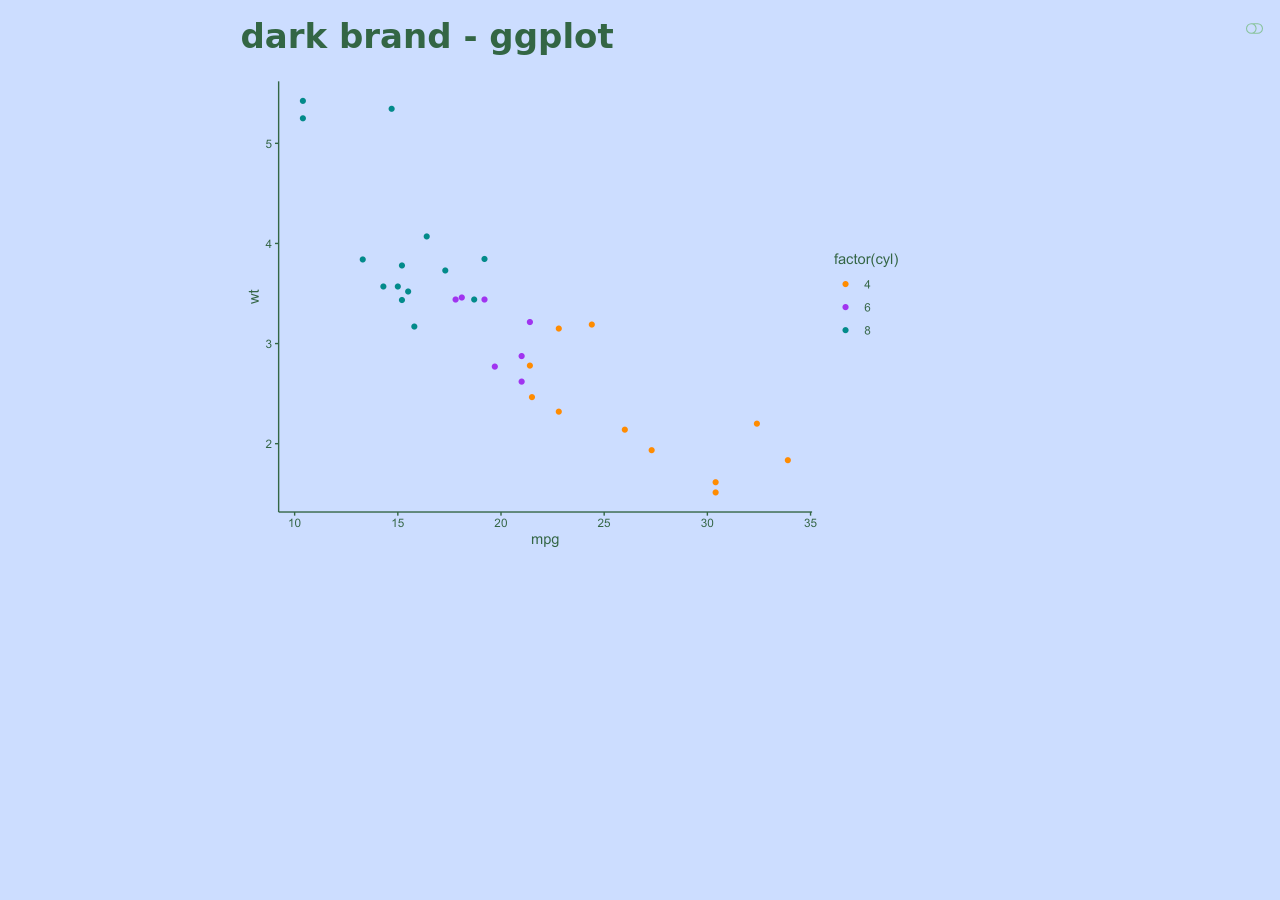
<file: index.html>
<!DOCTYPE html>
<html xmlns="http://www.w3.org/1999/xhtml" lang="en" xml:lang="en"><head>

<meta charset="utf-8">
<meta name="generator" content="quarto-99.9.9">

<meta name="viewport" content="width=device-width, initial-scale=1.0, user-scalable=yes">


<title>dark brand - ggplot</title>
<style>
code{white-space: pre-wrap;}
span.smallcaps{font-variant: small-caps;}
div.columns{display: flex; gap: min(4vw, 1.5em);}
div.column{flex: auto; overflow-x: auto;}
div.hanging-indent{margin-left: 1.5em; text-indent: -1.5em;}
ul.task-list{list-style: none;}
ul.task-list li input[type="checkbox"] {
  width: 0.8em;
  margin: 0 0.8em 0.2em -1em; /* quarto-specific, see https://github.com/quarto-dev/quarto-cli/issues/4556 */ 
  vertical-align: middle;
}
</style>


<script src="simple-respect-color-scheme_files/libs/clipboard/clipboard.min.js"></script>
<script src="simple-respect-color-scheme_files/libs/quarto-html/quarto.js" type="module"></script>
<script src="simple-respect-color-scheme_files/libs/quarto-html/tabsets/tabsets.js" type="module"></script>
<script src="simple-respect-color-scheme_files/libs/quarto-html/popper.min.js"></script>
<script src="simple-respect-color-scheme_files/libs/quarto-html/tippy.umd.min.js"></script>
<script src="simple-respect-color-scheme_files/libs/quarto-html/anchor.min.js"></script>
<link href="simple-respect-color-scheme_files/libs/quarto-html/tippy.css" rel="stylesheet">
<link href="simple-respect-color-scheme_files/libs/quarto-html/quarto-syntax-highlighting-494121dfa8658343c03537e94414993d.css" rel="stylesheet" class="quarto-color-scheme" id="quarto-text-highlighting-styles">
<link href="simple-respect-color-scheme_files/libs/quarto-html/quarto-syntax-highlighting-dark-a0649ace7b9e9e15dfb5fe311d767a49.css" rel="stylesheet" class="quarto-color-scheme quarto-color-alternate" id="quarto-text-highlighting-styles">
<script src="simple-respect-color-scheme_files/libs/bootstrap/bootstrap.min.js"></script>
<link href="simple-respect-color-scheme_files/libs/bootstrap/bootstrap-icons.css" rel="stylesheet">
<link href="simple-respect-color-scheme_files/libs/bootstrap/bootstrap-78e81fa9d09377f509f6558b709c6646.min.css" rel="stylesheet" append-hash="true" class="quarto-color-scheme" id="quarto-bootstrap" data-mode="light">
<link href="simple-respect-color-scheme_files/libs/bootstrap/bootstrap-dark-6ca1882ac906895334ea797c0b2d52e0.min.css" rel="stylesheet" append-hash="true" class="quarto-color-scheme quarto-color-alternate" id="quarto-bootstrap" data-mode="dark">


</head>

<body class="fullcontent quarto-dark">

<div id="quarto-content" class="page-columns page-rows-contents page-layout-article">

<main class="content" id="quarto-document-content">
<script id="quarto-html-before-body" type="application/javascript">
    const toggleBodyColorMode = (bsSheetEl) => {
      const mode = bsSheetEl.getAttribute("data-mode");
      const bodyEl = window.document.querySelector("body");
      if (mode === "dark") {
        bodyEl.classList.add("quarto-dark");
        bodyEl.classList.remove("quarto-light");
      } else {
        bodyEl.classList.add("quarto-light");
        bodyEl.classList.remove("quarto-dark");
      }
    }
    const toggleBodyColorPrimary = () => {
      const bsSheetEl = window.document.querySelector("link#quarto-bootstrap:not([rel=disabled-stylesheet])");
      if (bsSheetEl) {
        toggleBodyColorMode(bsSheetEl);
      }
    }
    window.setColorSchemeToggle = (alternate) => {
      const toggles = window.document.querySelectorAll('.quarto-color-scheme-toggle');
      for (let i=0; i < toggles.length; i++) {
        const toggle = toggles[i];
        if (toggle) {
          if (alternate) {
            toggle.classList.add("alternate");
          } else {
            toggle.classList.remove("alternate");
          }
        }
      }
    };
    const toggleColorMode = (alternate) => {
      // Switch the stylesheets
      const primaryStylesheets = window.document.querySelectorAll('link.quarto-color-scheme:not(.quarto-color-alternate)');
      const alternateStylesheets = window.document.querySelectorAll('link.quarto-color-scheme.quarto-color-alternate');
      manageTransitions('#quarto-margin-sidebar .nav-link', false);
      if (alternate) {
        disableStylesheet(primaryStylesheets)
        enableStylesheet(alternateStylesheets);
        for (const sheetNode of alternateStylesheets) {
          if (sheetNode.id === "quarto-bootstrap") {
            toggleBodyColorMode(sheetNode);
          }
        }
      } else {
        disableStylesheet(alternateStylesheets);
        enableStylesheet(primaryStylesheets)
        toggleBodyColorPrimary();
      }
      manageTransitions('#quarto-margin-sidebar .nav-link', true);
      // Switch the toggles
      window.setColorSchemeToggle(alternate)
      // Hack to workaround the fact that safari doesn't
      // properly recolor the scrollbar when toggling (#1455)
      if (navigator.userAgent.indexOf('Safari') > 0 && navigator.userAgent.indexOf('Chrome') == -1) {
        manageTransitions("body", false);
        window.scrollTo(0, 1);
        setTimeout(() => {
          window.scrollTo(0, 0);
          manageTransitions("body", true);
        }, 40);
      }
    }
    const disableStylesheet = (stylesheets) => {
      for (let i=0; i < stylesheets.length; i++) {
        const stylesheet = stylesheets[i];
        stylesheet.rel = 'disabled-stylesheet';
      }
    }
    const enableStylesheet = (stylesheets) => {
      for (let i=0; i < stylesheets.length; i++) {
        const stylesheet = stylesheets[i];
        if(stylesheet.rel !== 'stylesheet') { // for Chrome, which will still FOUC without this check
          stylesheet.rel = 'stylesheet';
        }
      }
    }
    const manageTransitions = (selector, allowTransitions) => {
      const els = window.document.querySelectorAll(selector);
      for (let i=0; i < els.length; i++) {
        const el = els[i];
        if (allowTransitions) {
          el.classList.remove('notransition');
        } else {
          el.classList.add('notransition');
        }
      }
    }
    const isFileUrl = () => {
      return window.location.protocol === 'file:';
    }
    window.hasAlternateSentinel = () => {
      let styleSentinel = getColorSchemeSentinel();
      if (styleSentinel !== null) {
        return styleSentinel === "alternate";
      } else {
        return false;
      }
    }
    const setStyleSentinel = (alternate) => {
      const value = alternate ? "alternate" : "default";
      if (!isFileUrl()) {
        window.localStorage.setItem("quarto-color-scheme", value);
      } else {
        localAlternateSentinel = value;
      }
    }
    const getColorSchemeSentinel = () => {
      if (!isFileUrl()) {
        const storageValue = window.localStorage.getItem("quarto-color-scheme");
        return storageValue != null ? storageValue : localAlternateSentinel;
      } else {
        return localAlternateSentinel;
      }
    }
    const toggleGiscusIfUsed = (isAlternate, darkModeDefault) => {
      const baseTheme = document.querySelector('#giscus-base-theme')?.value ?? 'light';
      const alternateTheme = document.querySelector('#giscus-alt-theme')?.value ?? 'dark';
      let newTheme = '';
      if(darkModeDefault) {
        newTheme = isAlternate ? baseTheme : alternateTheme;
      } else {
        newTheme = isAlternate ? alternateTheme : baseTheme;
      }
      const changeGiscusTheme = () => {
        // From: https://github.com/giscus/giscus/issues/336
        const sendMessage = (message) => {
          const iframe = document.querySelector('iframe.giscus-frame');
          if (!iframe) return;
          iframe.contentWindow.postMessage({ giscus: message }, 'https://giscus.app');
        }
        sendMessage({
          setConfig: {
            theme: newTheme
          }
        });
      }
      const isGiscussLoaded = window.document.querySelector('iframe.giscus-frame') !== null;
      if (isGiscussLoaded) {
        changeGiscusTheme();
      }
    };
    const queryPrefersDark = window.matchMedia('(prefers-color-scheme: dark)');
    const darkModeDefault = queryPrefersDark.matches;
    let localAlternateSentinel = darkModeDefault ? 'alternate' : 'default';
    // Dark / light mode switch
    window.quartoToggleColorScheme = () => {
      // Read the current dark / light value
      let toAlternate = !window.hasAlternateSentinel();
      toggleColorMode(toAlternate);
      setStyleSentinel(toAlternate);
      toggleGiscusIfUsed(toAlternate, darkModeDefault);
    };
    queryPrefersDark.addEventListener("change", e => {
      const alternate = e.matches
      toggleColorMode(alternate);
      toggleGiscusIfUsed(alternate, darkModeDefault);
    });
    // Switch to dark mode if need be
    if (window.hasAlternateSentinel()) {
      toggleColorMode(true);
    } else {
      toggleColorMode(false);
    }
  </script>

<header id="title-block-header" class="quarto-title-block default">
<div class="quarto-title">
<h1 class="title">dark brand - ggplot</h1>
</div>



<div class="quarto-title-meta">

    
  
    
  </div>
  


</header>


<div class="cell" data-renderings="[&quot;light&quot;,&quot;dark&quot;]">
<div class="light-content">
<p><img src="simple-respect-color-scheme_files/figure-html/unnamed-chunk-2-1.png" class="img-fluid" width="672"></p>
</div>
<div class="dark-content">
<p><img src="simple-respect-color-scheme_files/figure-html/unnamed-chunk-2-2.png" class="img-fluid" width="672"></p>
</div>
</div>

</main>
<!-- /main column -->
<script id="quarto-html-after-body" type="application/javascript">
  window.document.addEventListener("DOMContentLoaded", function (event) {
    // Ensure there is a toggle, if there isn't float one in the top right
    if (window.document.querySelector('.quarto-color-scheme-toggle') === null) {
      const a = window.document.createElement('a');
      a.classList.add('top-right');
      a.classList.add('quarto-color-scheme-toggle');
      a.href = "";
      a.onclick = function() { try { window.quartoToggleColorScheme(); } catch {} return false; };
      const i = window.document.createElement("i");
      i.classList.add('bi');
      a.appendChild(i);
      window.document.body.appendChild(a);
    }
    window.setColorSchemeToggle(window.hasAlternateSentinel())
    const icon = "";
    const anchorJS = new window.AnchorJS();
    anchorJS.options = {
      placement: 'right',
      icon: icon
    };
    anchorJS.add('.anchored');
    const isCodeAnnotation = (el) => {
      for (const clz of el.classList) {
        if (clz.startsWith('code-annotation-')) {                     
          return true;
        }
      }
      return false;
    }
    const onCopySuccess = function(e) {
      // button target
      const button = e.trigger;
      // don't keep focus
      button.blur();
      // flash "checked"
      button.classList.add('code-copy-button-checked');
      var currentTitle = button.getAttribute("title");
      button.setAttribute("title", "Copied!");
      let tooltip;
      if (window.bootstrap) {
        button.setAttribute("data-bs-toggle", "tooltip");
        button.setAttribute("data-bs-placement", "left");
        button.setAttribute("data-bs-title", "Copied!");
        tooltip = new bootstrap.Tooltip(button, 
          { trigger: "manual", 
            customClass: "code-copy-button-tooltip",
            offset: [0, -8]});
        tooltip.show();    
      }
      setTimeout(function() {
        if (tooltip) {
          tooltip.hide();
          button.removeAttribute("data-bs-title");
          button.removeAttribute("data-bs-toggle");
          button.removeAttribute("data-bs-placement");
        }
        button.setAttribute("title", currentTitle);
        button.classList.remove('code-copy-button-checked');
      }, 1000);
      // clear code selection
      e.clearSelection();
    }
    const getTextToCopy = function(trigger) {
        const codeEl = trigger.previousElementSibling.cloneNode(true);
        for (const childEl of codeEl.children) {
          if (isCodeAnnotation(childEl)) {
            childEl.remove();
          }
        }
        return codeEl.innerText;
    }
    const clipboard = new window.ClipboardJS('.code-copy-button:not([data-in-quarto-modal])', {
      text: getTextToCopy
    });
    clipboard.on('success', onCopySuccess);
    if (window.document.getElementById('quarto-embedded-source-code-modal')) {
      const clipboardModal = new window.ClipboardJS('.code-copy-button[data-in-quarto-modal]', {
        text: getTextToCopy,
        container: window.document.getElementById('quarto-embedded-source-code-modal')
      });
      clipboardModal.on('success', onCopySuccess);
    }
      var localhostRegex = new RegExp(/^(?:http|https):\/\/localhost\:?[0-9]*\//);
      var mailtoRegex = new RegExp(/^mailto:/);
        var filterRegex = new RegExp('/' + window.location.host + '/');
      var isInternal = (href) => {
          return filterRegex.test(href) || localhostRegex.test(href) || mailtoRegex.test(href);
      }
      // Inspect non-navigation links and adorn them if external
     var links = window.document.querySelectorAll('a[href]:not(.nav-link):not(.navbar-brand):not(.toc-action):not(.sidebar-link):not(.sidebar-item-toggle):not(.pagination-link):not(.no-external):not([aria-hidden]):not(.dropdown-item):not(.quarto-navigation-tool):not(.about-link)');
      for (var i=0; i<links.length; i++) {
        const link = links[i];
        if (!isInternal(link.href)) {
          // undo the damage that might have been done by quarto-nav.js in the case of
          // links that we want to consider external
          if (link.dataset.originalHref !== undefined) {
            link.href = link.dataset.originalHref;
          }
        }
      }
    function tippyHover(el, contentFn, onTriggerFn, onUntriggerFn) {
      const config = {
        allowHTML: true,
        maxWidth: 500,
        delay: 100,
        arrow: false,
        appendTo: function(el) {
            return el.parentElement;
        },
        interactive: true,
        interactiveBorder: 10,
        theme: 'quarto',
        placement: 'bottom-start',
      };
      if (contentFn) {
        config.content = contentFn;
      }
      if (onTriggerFn) {
        config.onTrigger = onTriggerFn;
      }
      if (onUntriggerFn) {
        config.onUntrigger = onUntriggerFn;
      }
      window.tippy(el, config); 
    }
    const noterefs = window.document.querySelectorAll('a[role="doc-noteref"]');
    for (var i=0; i<noterefs.length; i++) {
      const ref = noterefs[i];
      tippyHover(ref, function() {
        // use id or data attribute instead here
        let href = ref.getAttribute('data-footnote-href') || ref.getAttribute('href');
        try { href = new URL(href).hash; } catch {}
        const id = href.replace(/^#\/?/, "");
        const note = window.document.getElementById(id);
        if (note) {
          return note.innerHTML;
        } else {
          return "";
        }
      });
    }
    const xrefs = window.document.querySelectorAll('a.quarto-xref');
    const processXRef = (id, note) => {
      // Strip column container classes
      const stripColumnClz = (el) => {
        el.classList.remove("page-full", "page-columns");
        if (el.children) {
          for (const child of el.children) {
            stripColumnClz(child);
          }
        }
      }
      stripColumnClz(note)
      if (id === null || id.startsWith('sec-')) {
        // Special case sections, only their first couple elements
        const container = document.createElement("div");
        if (note.children && note.children.length > 2) {
          container.appendChild(note.children[0].cloneNode(true));
          for (let i = 1; i < note.children.length; i++) {
            const child = note.children[i];
            if (child.tagName === "P" && child.innerText === "") {
              continue;
            } else {
              container.appendChild(child.cloneNode(true));
              break;
            }
          }
          if (window.Quarto?.typesetMath) {
            window.Quarto.typesetMath(container);
          }
          return container.innerHTML
        } else {
          if (window.Quarto?.typesetMath) {
            window.Quarto.typesetMath(note);
          }
          return note.innerHTML;
        }
      } else {
        // Remove any anchor links if they are present
        const anchorLink = note.querySelector('a.anchorjs-link');
        if (anchorLink) {
          anchorLink.remove();
        }
        if (window.Quarto?.typesetMath) {
          window.Quarto.typesetMath(note);
        }
        if (note.classList.contains("callout")) {
          return note.outerHTML;
        } else {
          return note.innerHTML;
        }
      }
    }
    for (var i=0; i<xrefs.length; i++) {
      const xref = xrefs[i];
      tippyHover(xref, undefined, function(instance) {
        instance.disable();
        let url = xref.getAttribute('href');
        let hash = undefined; 
        if (url.startsWith('#')) {
          hash = url;
        } else {
          try { hash = new URL(url).hash; } catch {}
        }
        if (hash) {
          const id = hash.replace(/^#\/?/, "");
          const note = window.document.getElementById(id);
          if (note !== null) {
            try {
              const html = processXRef(id, note.cloneNode(true));
              instance.setContent(html);
            } finally {
              instance.enable();
              instance.show();
            }
          } else {
            // See if we can fetch this
            fetch(url.split('#')[0])
            .then(res => res.text())
            .then(html => {
              const parser = new DOMParser();
              const htmlDoc = parser.parseFromString(html, "text/html");
              const note = htmlDoc.getElementById(id);
              if (note !== null) {
                const html = processXRef(id, note);
                instance.setContent(html);
              } 
            }).finally(() => {
              instance.enable();
              instance.show();
            });
          }
        } else {
          // See if we can fetch a full url (with no hash to target)
          // This is a special case and we should probably do some content thinning / targeting
          fetch(url)
          .then(res => res.text())
          .then(html => {
            const parser = new DOMParser();
            const htmlDoc = parser.parseFromString(html, "text/html");
            const note = htmlDoc.querySelector('main.content');
            if (note !== null) {
              // This should only happen for chapter cross references
              // (since there is no id in the URL)
              // remove the first header
              if (note.children.length > 0 && note.children[0].tagName === "HEADER") {
                note.children[0].remove();
              }
              const html = processXRef(null, note);
              instance.setContent(html);
            } 
          }).finally(() => {
            instance.enable();
            instance.show();
          });
        }
      }, function(instance) {
      });
    }
        let selectedAnnoteEl;
        const selectorForAnnotation = ( cell, annotation) => {
          let cellAttr = 'data-code-cell="' + cell + '"';
          let lineAttr = 'data-code-annotation="' +  annotation + '"';
          const selector = 'span[' + cellAttr + '][' + lineAttr + ']';
          return selector;
        }
        const selectCodeLines = (annoteEl) => {
          const doc = window.document;
          const targetCell = annoteEl.getAttribute("data-target-cell");
          const targetAnnotation = annoteEl.getAttribute("data-target-annotation");
          const annoteSpan = window.document.querySelector(selectorForAnnotation(targetCell, targetAnnotation));
          const lines = annoteSpan.getAttribute("data-code-lines").split(",");
          const lineIds = lines.map((line) => {
            return targetCell + "-" + line;
          })
          let top = null;
          let height = null;
          let parent = null;
          if (lineIds.length > 0) {
              //compute the position of the single el (top and bottom and make a div)
              const el = window.document.getElementById(lineIds[0]);
              top = el.offsetTop;
              height = el.offsetHeight;
              parent = el.parentElement.parentElement;
            if (lineIds.length > 1) {
              const lastEl = window.document.getElementById(lineIds[lineIds.length - 1]);
              const bottom = lastEl.offsetTop + lastEl.offsetHeight;
              height = bottom - top;
            }
            if (top !== null && height !== null && parent !== null) {
              // cook up a div (if necessary) and position it 
              let div = window.document.getElementById("code-annotation-line-highlight");
              if (div === null) {
                div = window.document.createElement("div");
                div.setAttribute("id", "code-annotation-line-highlight");
                div.style.position = 'absolute';
                parent.appendChild(div);
              }
              div.style.top = top - 2 + "px";
              div.style.height = height + 4 + "px";
              div.style.left = 0;
              let gutterDiv = window.document.getElementById("code-annotation-line-highlight-gutter");
              if (gutterDiv === null) {
                gutterDiv = window.document.createElement("div");
                gutterDiv.setAttribute("id", "code-annotation-line-highlight-gutter");
                gutterDiv.style.position = 'absolute';
                const codeCell = window.document.getElementById(targetCell);
                const gutter = codeCell.querySelector('.code-annotation-gutter');
                gutter.appendChild(gutterDiv);
              }
              gutterDiv.style.top = top - 2 + "px";
              gutterDiv.style.height = height + 4 + "px";
            }
            selectedAnnoteEl = annoteEl;
          }
        };
        const unselectCodeLines = () => {
          const elementsIds = ["code-annotation-line-highlight", "code-annotation-line-highlight-gutter"];
          elementsIds.forEach((elId) => {
            const div = window.document.getElementById(elId);
            if (div) {
              div.remove();
            }
          });
          selectedAnnoteEl = undefined;
        };
          // Handle positioning of the toggle
      window.addEventListener(
        "resize",
        throttle(() => {
          elRect = undefined;
          if (selectedAnnoteEl) {
            selectCodeLines(selectedAnnoteEl);
          }
        }, 10)
      );
      function throttle(fn, ms) {
      let throttle = false;
      let timer;
        return (...args) => {
          if(!throttle) { // first call gets through
              fn.apply(this, args);
              throttle = true;
          } else { // all the others get throttled
              if(timer) clearTimeout(timer); // cancel #2
              timer = setTimeout(() => {
                fn.apply(this, args);
                timer = throttle = false;
              }, ms);
          }
        };
      }
        // Attach click handler to the DT
        const annoteDls = window.document.querySelectorAll('dt[data-target-cell]');
        for (const annoteDlNode of annoteDls) {
          annoteDlNode.addEventListener('click', (event) => {
            const clickedEl = event.target;
            if (clickedEl !== selectedAnnoteEl) {
              unselectCodeLines();
              const activeEl = window.document.querySelector('dt[data-target-cell].code-annotation-active');
              if (activeEl) {
                activeEl.classList.remove('code-annotation-active');
              }
              selectCodeLines(clickedEl);
              clickedEl.classList.add('code-annotation-active');
            } else {
              // Unselect the line
              unselectCodeLines();
              clickedEl.classList.remove('code-annotation-active');
            }
          });
        }
    const findCites = (el) => {
      const parentEl = el.parentElement;
      if (parentEl) {
        const cites = parentEl.dataset.cites;
        if (cites) {
          return {
            el,
            cites: cites.split(' ')
          };
        } else {
          return findCites(el.parentElement)
        }
      } else {
        return undefined;
      }
    };
    var bibliorefs = window.document.querySelectorAll('a[role="doc-biblioref"]');
    for (var i=0; i<bibliorefs.length; i++) {
      const ref = bibliorefs[i];
      const citeInfo = findCites(ref);
      if (citeInfo) {
        tippyHover(citeInfo.el, function() {
          var popup = window.document.createElement('div');
          citeInfo.cites.forEach(function(cite) {
            var citeDiv = window.document.createElement('div');
            citeDiv.classList.add('hanging-indent');
            citeDiv.classList.add('csl-entry');
            var biblioDiv = window.document.getElementById('ref-' + cite);
            if (biblioDiv) {
              citeDiv.innerHTML = biblioDiv.innerHTML;
            }
            popup.appendChild(citeDiv);
          });
          return popup.innerHTML;
        });
      }
    }
  });
  </script>
</div> <!-- /content -->




</body></html>
</file>
<file: simple-respect-color-scheme_files/libs/quarto-html/tippy.css>
.tippy-box[data-animation=fade][data-state=hidden]{opacity:0}[data-tippy-root]{max-width:calc(100vw - 10px)}.tippy-box{position:relative;background-color:#333;color:#fff;border-radius:4px;font-size:14px;line-height:1.4;white-space:normal;outline:0;transition-property:transform,visibility,opacity}.tippy-box[data-placement^=top]>.tippy-arrow{bottom:0}.tippy-box[data-placement^=top]>.tippy-arrow:before{bottom:-7px;left:0;border-width:8px 8px 0;border-top-color:initial;transform-origin:center top}.tippy-box[data-placement^=bottom]>.tippy-arrow{top:0}.tippy-box[data-placement^=bottom]>.tippy-arrow:before{top:-7px;left:0;border-width:0 8px 8px;border-bottom-color:initial;transform-origin:center bottom}.tippy-box[data-placement^=left]>.tippy-arrow{right:0}.tippy-box[data-placement^=left]>.tippy-arrow:before{border-width:8px 0 8px 8px;border-left-color:initial;right:-7px;transform-origin:center left}.tippy-box[data-placement^=right]>.tippy-arrow{left:0}.tippy-box[data-placement^=right]>.tippy-arrow:before{left:-7px;border-width:8px 8px 8px 0;border-right-color:initial;transform-origin:center right}.tippy-box[data-inertia][data-state=visible]{transition-timing-function:cubic-bezier(.54,1.5,.38,1.11)}.tippy-arrow{width:16px;height:16px;color:#333}.tippy-arrow:before{content:"";position:absolute;border-color:transparent;border-style:solid}.tippy-content{position:relative;padding:5px 9px;z-index:1}
</file>
<file: simple-respect-color-scheme_files/libs/quarto-html/quarto-syntax-highlighting-494121dfa8658343c03537e94414993d.css>
/* quarto syntax highlight colors */
:root {
  --quarto-hl-ot-color: #003B4F;
  --quarto-hl-at-color: #657422;
  --quarto-hl-ss-color: #20794D;
  --quarto-hl-an-color: #5E5E5E;
  --quarto-hl-fu-color: #4758AB;
  --quarto-hl-st-color: #20794D;
  --quarto-hl-cf-color: #003B4F;
  --quarto-hl-op-color: #5E5E5E;
  --quarto-hl-er-color: #AD0000;
  --quarto-hl-bn-color: #AD0000;
  --quarto-hl-al-color: #AD0000;
  --quarto-hl-va-color: #111111;
  --quarto-hl-bu-color: inherit;
  --quarto-hl-ex-color: inherit;
  --quarto-hl-pp-color: #AD0000;
  --quarto-hl-in-color: #5E5E5E;
  --quarto-hl-vs-color: #20794D;
  --quarto-hl-wa-color: #5E5E5E;
  --quarto-hl-do-color: #5E5E5E;
  --quarto-hl-im-color: #00769E;
  --quarto-hl-ch-color: #20794D;
  --quarto-hl-dt-color: #AD0000;
  --quarto-hl-fl-color: #AD0000;
  --quarto-hl-co-color: #5E5E5E;
  --quarto-hl-cv-color: #5E5E5E;
  --quarto-hl-cn-color: #8f5902;
  --quarto-hl-sc-color: #5E5E5E;
  --quarto-hl-dv-color: #AD0000;
  --quarto-hl-kw-color: #003B4F;
}

/* other quarto variables */
:root {
  --quarto-font-monospace: SFMono-Regular, Menlo, Monaco, Consolas, "Liberation Mono", "Courier New", monospace;
}

pre > code.sourceCode > span {
  color: #003B4F;
}

code span {
  color: #003B4F;
}

code.sourceCode > span {
  color: #003B4F;
}

div.sourceCode,
div.sourceCode pre.sourceCode {
  color: #003B4F;
}

code span.ot {
  color: #003B4F;
  font-style: inherit;
}

code span.at {
  color: #657422;
  font-style: inherit;
}

code span.ss {
  color: #20794D;
  font-style: inherit;
}

code span.an {
  color: #5E5E5E;
  font-style: inherit;
}

code span.fu {
  color: #4758AB;
  font-style: inherit;
}

code span.st {
  color: #20794D;
  font-style: inherit;
}

code span.cf {
  color: #003B4F;
  font-weight: bold;
  font-style: inherit;
}

code span.op {
  color: #5E5E5E;
  font-style: inherit;
}

code span.er {
  color: #AD0000;
  font-style: inherit;
}

code span.bn {
  color: #AD0000;
  font-style: inherit;
}

code span.al {
  color: #AD0000;
  font-style: inherit;
}

code span.va {
  color: #111111;
  font-style: inherit;
}

code span.bu {
  font-style: inherit;
}

code span.ex {
  font-style: inherit;
}

code span.pp {
  color: #AD0000;
  font-style: inherit;
}

code span.in {
  color: #5E5E5E;
  font-style: inherit;
}

code span.vs {
  color: #20794D;
  font-style: inherit;
}

code span.wa {
  color: #5E5E5E;
  font-style: italic;
}

code span.do {
  color: #5E5E5E;
  font-style: italic;
}

code span.im {
  color: #00769E;
  font-style: inherit;
}

code span.ch {
  color: #20794D;
  font-style: inherit;
}

code span.dt {
  color: #AD0000;
  font-style: inherit;
}

code span.fl {
  color: #AD0000;
  font-style: inherit;
}

code span.co {
  color: #5E5E5E;
  font-style: inherit;
}

code span.cv {
  color: #5E5E5E;
  font-style: italic;
}

code span.cn {
  color: #8f5902;
  font-style: inherit;
}

code span.sc {
  color: #5E5E5E;
  font-style: inherit;
}

code span.dv {
  color: #AD0000;
  font-style: inherit;
}

code span.kw {
  color: #003B4F;
  font-weight: bold;
  font-style: inherit;
}

.prevent-inlining {
  content: "</";
}

/*# sourceMappingURL=63534332973434ed8b7aff9c283afcdf.css.map */
</file>
<file: simple-respect-color-scheme_files/libs/quarto-html/quarto-syntax-highlighting-dark-a0649ace7b9e9e15dfb5fe311d767a49.css>
/* quarto syntax highlight colors */
:root {
  --quarto-hl-al-color: #f07178;
  --quarto-hl-an-color: #d4d0ab;
  --quarto-hl-at-color: #00e0e0;
  --quarto-hl-bn-color: #d4d0ab;
  --quarto-hl-bu-color: #abe338;
  --quarto-hl-ch-color: #abe338;
  --quarto-hl-co-color: #f8f8f2;
  --quarto-hl-cv-color: #ffd700;
  --quarto-hl-cn-color: #ffd700;
  --quarto-hl-cf-color: #ffa07a;
  --quarto-hl-dt-color: #ffa07a;
  --quarto-hl-dv-color: #d4d0ab;
  --quarto-hl-do-color: #f8f8f2;
  --quarto-hl-er-color: #f07178;
  --quarto-hl-ex-color: #00e0e0;
  --quarto-hl-fl-color: #d4d0ab;
  --quarto-hl-fu-color: #ffa07a;
  --quarto-hl-im-color: #abe338;
  --quarto-hl-in-color: #d4d0ab;
  --quarto-hl-kw-color: #ffa07a;
  --quarto-hl-op-color: #ffa07a;
  --quarto-hl-ot-color: #00e0e0;
  --quarto-hl-pp-color: #dcc6e0;
  --quarto-hl-re-color: #00e0e0;
  --quarto-hl-sc-color: #abe338;
  --quarto-hl-ss-color: #abe338;
  --quarto-hl-st-color: #abe338;
  --quarto-hl-va-color: #00e0e0;
  --quarto-hl-vs-color: #abe338;
  --quarto-hl-wa-color: #dcc6e0;
}

/* other quarto variables */
:root {
  --quarto-font-monospace: SFMono-Regular, Menlo, Monaco, Consolas, "Liberation Mono", "Courier New", monospace;
}

code span.al {
  background-color: #2a0f15;
  font-weight: bold;
  color: #f07178;
}

code span.an {
  color: #d4d0ab;
}

code span.at {
  color: #00e0e0;
}

code span.bn {
  color: #d4d0ab;
}

code span.bu {
  color: #abe338;
}

code span.ch {
  color: #abe338;
}

code span.co {
  font-style: italic;
  color: #f8f8f2;
}

code span.cv {
  color: #ffd700;
}

code span.cn {
  color: #ffd700;
}

code span.cf {
  font-weight: bold;
  color: #ffa07a;
}

code span.dt {
  color: #ffa07a;
}

code span.dv {
  color: #d4d0ab;
}

code span.do {
  color: #f8f8f2;
}

code span.er {
  color: #f07178;
  text-decoration: underline;
}

code span.ex {
  font-weight: bold;
  color: #00e0e0;
}

code span.fl {
  color: #d4d0ab;
}

code span.fu {
  color: #ffa07a;
}

code span.im {
  color: #abe338;
}

code span.in {
  color: #d4d0ab;
}

code span.kw {
  font-weight: bold;
  color: #ffa07a;
}

pre > code.sourceCode > span {
  color: #f8f8f2;
}

code span {
  color: #f8f8f2;
}

code.sourceCode > span {
  color: #f8f8f2;
}

div.sourceCode,
div.sourceCode pre.sourceCode {
  color: #f8f8f2;
}

code span.op {
  color: #ffa07a;
}

code span.ot {
  color: #00e0e0;
}

code span.pp {
  color: #dcc6e0;
}

code span.re {
  background-color: #f8f8f2;
  color: #00e0e0;
}

code span.sc {
  color: #abe338;
}

code span.ss {
  color: #abe338;
}

code span.st {
  color: #abe338;
}

code span.va {
  color: #00e0e0;
}

code span.vs {
  color: #abe338;
}

code span.wa {
  color: #dcc6e0;
}

.prevent-inlining {
  content: "</";
}

/*# sourceMappingURL=982b4702f43ff3b84868685b75ea374a.css.map */
</file>
